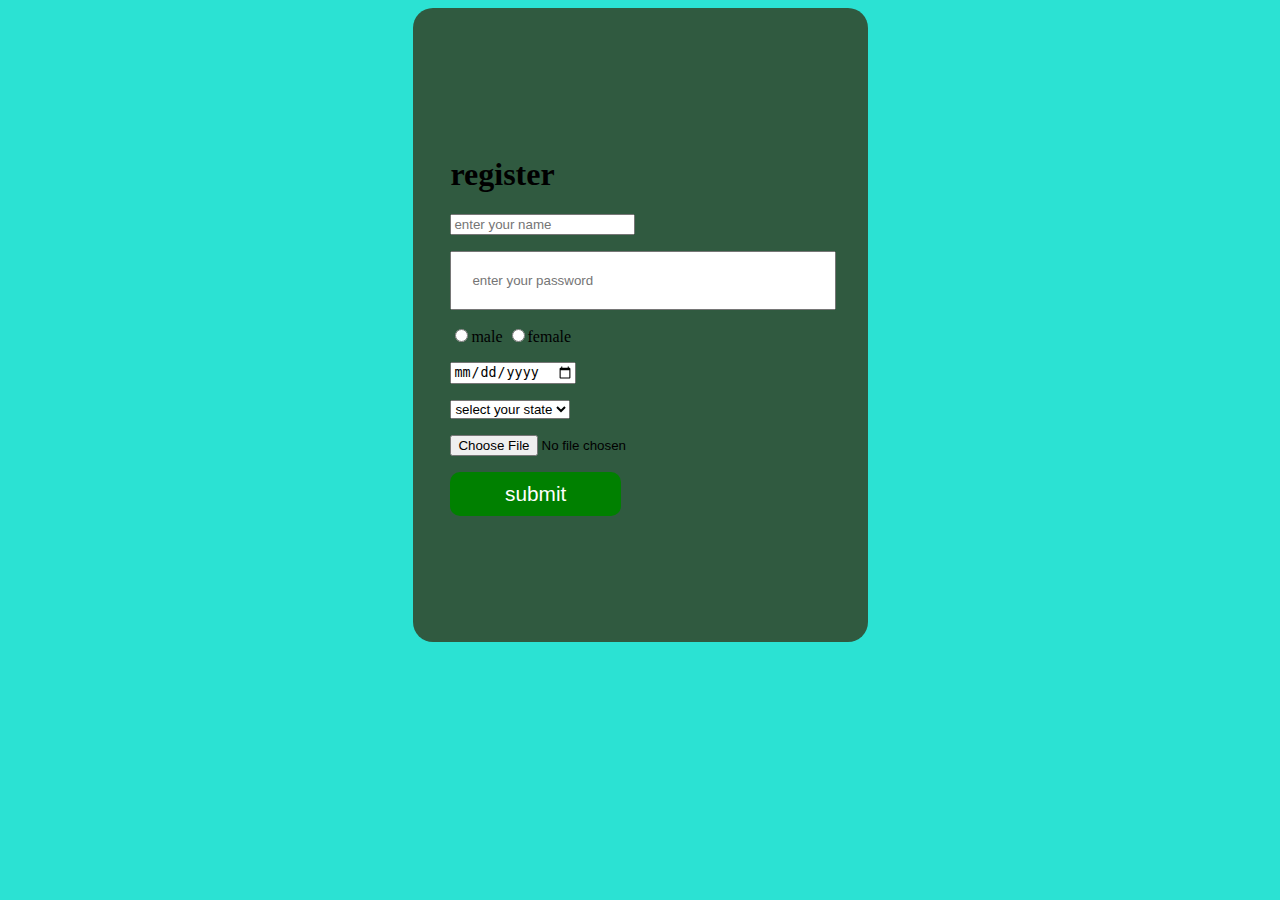
<file: INDEX.HTML>
<!DOCTYPE html>
<html lang="en">

<head>
    <meta charset="UTF-8">
    <meta name="viewport" content="width=device-width, initial-scale=1.0">
    <title>Document</title>


    <style>
        body {
            background-color:rgb(43, 226, 211);
        }
        .container{
             background-color:rgb(48, 90, 64);
             width:30%;
             margin:auto;  
             padding:10% 3%;
             border-radius: 20px;

            }
        
        .form-field input,.form-field select{
         width:90%;
         padding:20px; 

         }
         button{
            background-color: green;
            color:white;
            padding:10px;
            border: none;
            width: 45%;
            border-radius: 10px;
            font-size:1.3rem
         }
         @media (max-width:436px){
            .container{
                width: 90%;
            }
         }
</style>

<body>
    <form class="container"="./login.html">

        <h1 class="title">register</h1>
        <p class="form -field">
            <input type="name" placeholder="enter your name" required />
        </p>
        <p class="form-field">
            <input type="password" placeholder="enter your password" required />
        </p>
        <p class= "form -radio">
            <input type="radio" name="gender" />male
            <input type="radio" name="gender" />female
        </p>
        <p="form -field">
            <input type="date" required />
        </p>
        <p class="form -field">
            <select required>
                <option value="">select your state</option>
                <option value="">AP</option>

                <option value="">MP</option>
            </select>
            </p>

            <p class="form -field">
                <input type="file" />
                </p>
                <button>submit</button>
    </form>
</body>

</html>
</file>
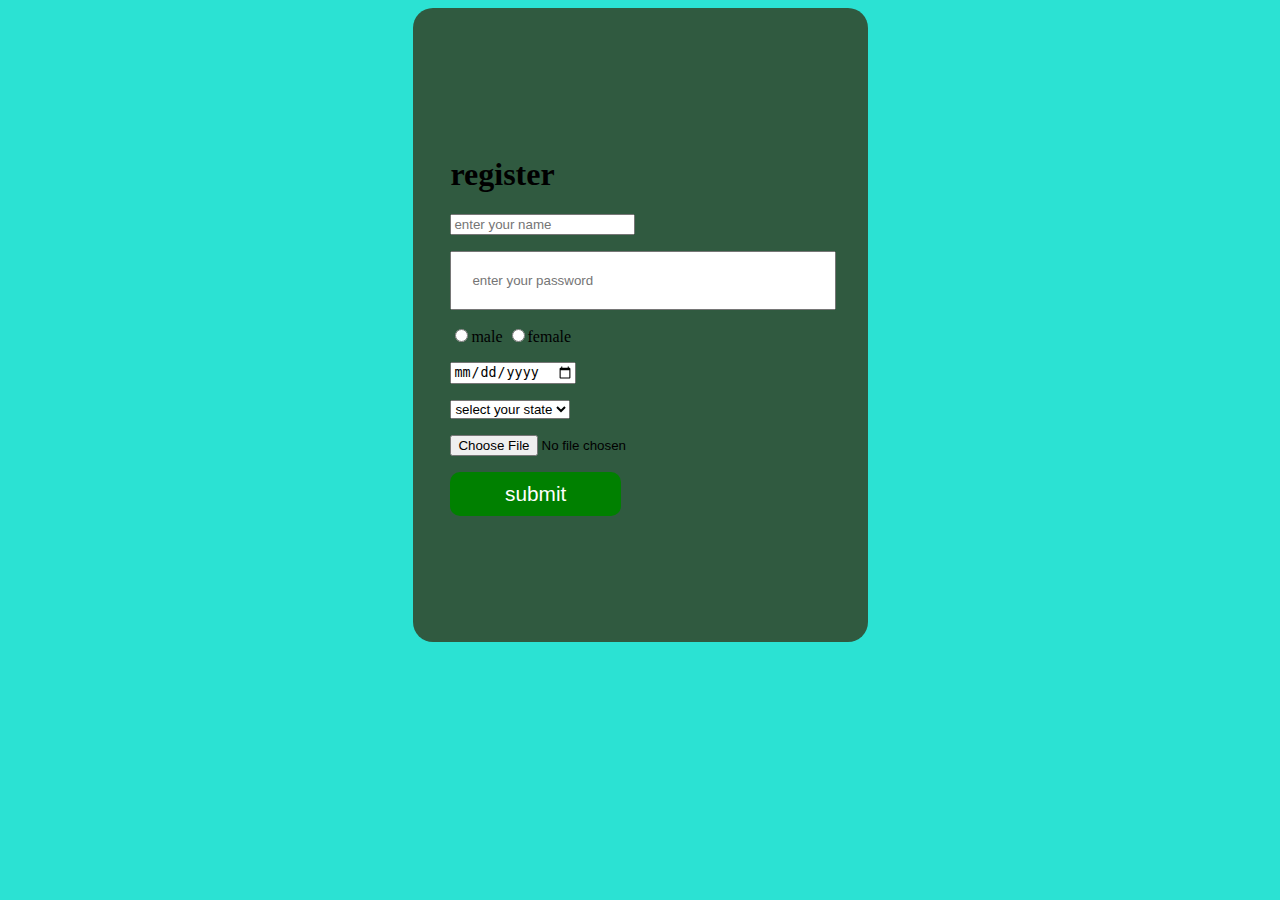
<file: index.html>
<!DOCTYPE html>
<html lang="en">

<head>
    <meta charset="UTF-8">
    <meta name="viewport" content="width=device-width, initial-scale=1.0">
    <title>Document</title>


    <style>
        body {
            background-color:rgb(43, 226, 211);
        }
        .container{
             background-color:rgb(48, 90, 64);
             width:30%;
             margin:auto;  
             padding:10% 3%;
             border-radius: 20px;

            }
        
        .form-field input,.form-field select{
         width:90%;
         padding:20px; 

         }
         button{
            background-color: green;
            color:white;
            padding:10px;
            border: none;
            width: 45%;
            border-radius: 10px;
            font-size:1.3rem
         }
         @media (max-width:436px){
            .container{
                width: 90%;
            }
         }
</style>

<body>
    <form class="container" action="./login.html">

        <h1 class="title">register</h1>
        <p class="form -field">
            <input type="name" placeholder="enter your name" required />
        </p>
        <p class="form-field">
            <input type="password" placeholder="enter your password" required />
        </p>
        <p class= "form -radio">
            <input type="radio" name="gender" />male
            <input type="radio" name="gender" />female
        </p>
        <p="form -field">
            <input type="date" required />
        </p>
        <p class="form -field">
            <select required>
                <option value="">select your state</option>
                <option value="">AP</option>

                <option value="">MP</option>
            </select>
            </p>

            <p class="form -field">
                <input type="file" />
                </p>
                <button>submit</button>
    </form>
</body>

</html>
</file>
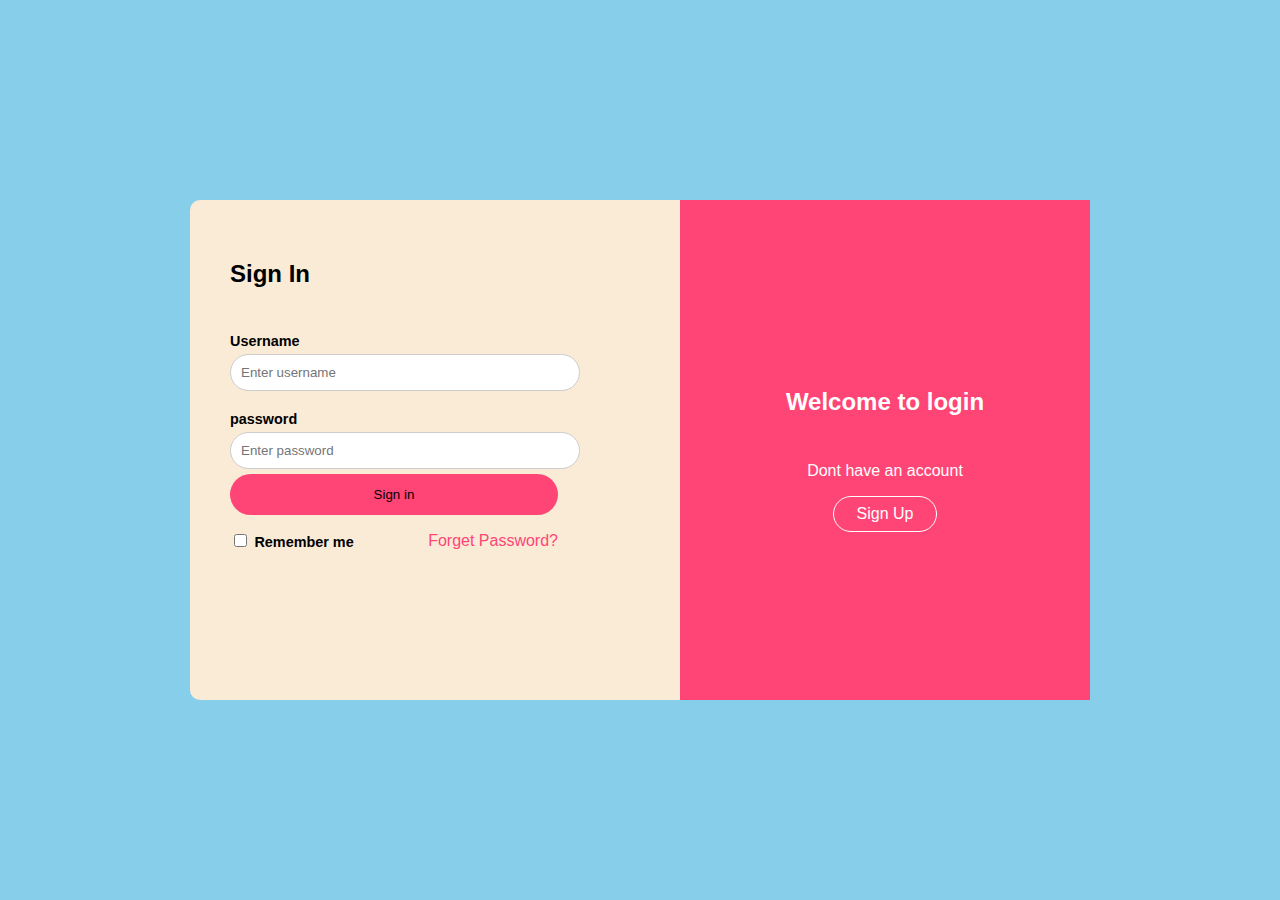
<file: login.html>
<!DOCTYPE html>
<html lang="en">

<head>
   <meta charset="UTF-8">
   <meta name="viewport" content="width=device-width, initial-scale=1.0">
   <title>Document</title>
   <style>
      body {

         font-family:Arial,Helvetica,sans-serif;
         display: flex;
         justify-content: center;
         align-items: center;
         height: 100vh;
         margin: 0;
         background-color: skyblue
      }

      .container {
         display: flex;
         height: 500px;
         width: 900px;
         background-color: antiquewhite;
         border-radius: 10px;
      }

      .login-section {
         width: 50%;
         padding: 40px;
      }

      h2 {
         margin-bottom: 30px;
      }

      form {
         display: flex;
         flex-direction: column;
      }

      label {
         font-size: 0.9rem;
         font-weight: bold;
         margin-top: 15px;
      }

      input[type="text"],
      input[type="password"] {
         width: 100%;
         padding: 10px;
         margin: 5px 0px;
         border-radius: 25px;
         border: 1px solid #ccc;
      }

      button {
         width: 100%;
         padding: 13px;
         margin-top:8px, 20px;
         border-radius: 25px;
         border: none;
         background-color: #ff4576;
      }

      .remember-links {
         display: flex;
         justify-content: space-between;
         align-items: center;
      }

      .remember-links a {
         text-decoration: none;
         color: #ff4576;
      }
      .welcome-section{
         width: 50%;
         background-color: #ff4576;
         display: flex;
         justify-content: center;
         align-items: center;
         flex-direction: column;
         color: white;
       } 
       .sign-up{
         border: 1px solid white;
         width: 20%;
         text-decoration: none;
         color: white;
         background-color:#ff4576;
         padding:8px 10px;
         border-radius:25px;
         text-align: center;
       }
       .sign-up:hover{
         background-color: white;
         color: #ff4576;

       }
       @media (max-width: 768px){
         .container{
            flex-direction: column;
            width: 90%;
            height: auto;
         }
         .login-section{
            width: 100%;
            padding: 30px;
         }
         .welcome-section{
            width: 100%;
            padding: 40px 20px;
         }
       }
       input[type="text"],
      input[type="password"],button,.remember-links{
         width: 80%;
      }

   </style>
</head>

<body>
   <div class="container">
      <div class="login-section">
         <h2>Sign In</h2>
         <form action="">
            <label for="">Username</label>
            <input type="text" placeholder="Enter username" required />
            <label for="">password</label>
            <input type="password" placeholder="Enter password" required />
            <button>Sign in</button>
            <div class="remember-links">
            <p>
                  <input type="checkbox">
                  <label>Remember me</label>
            </p>
               <a href="">Forget Password?</a>
            </div>
         </form>
      </div>
      <div class="welcome-section">
         <h2>Welcome to login</h2>
         <p> Dont have an account</p>
         <a href="" class="sign-up">Sign Up</a>
      </div>
   </div>
</body>

</html>
</file>
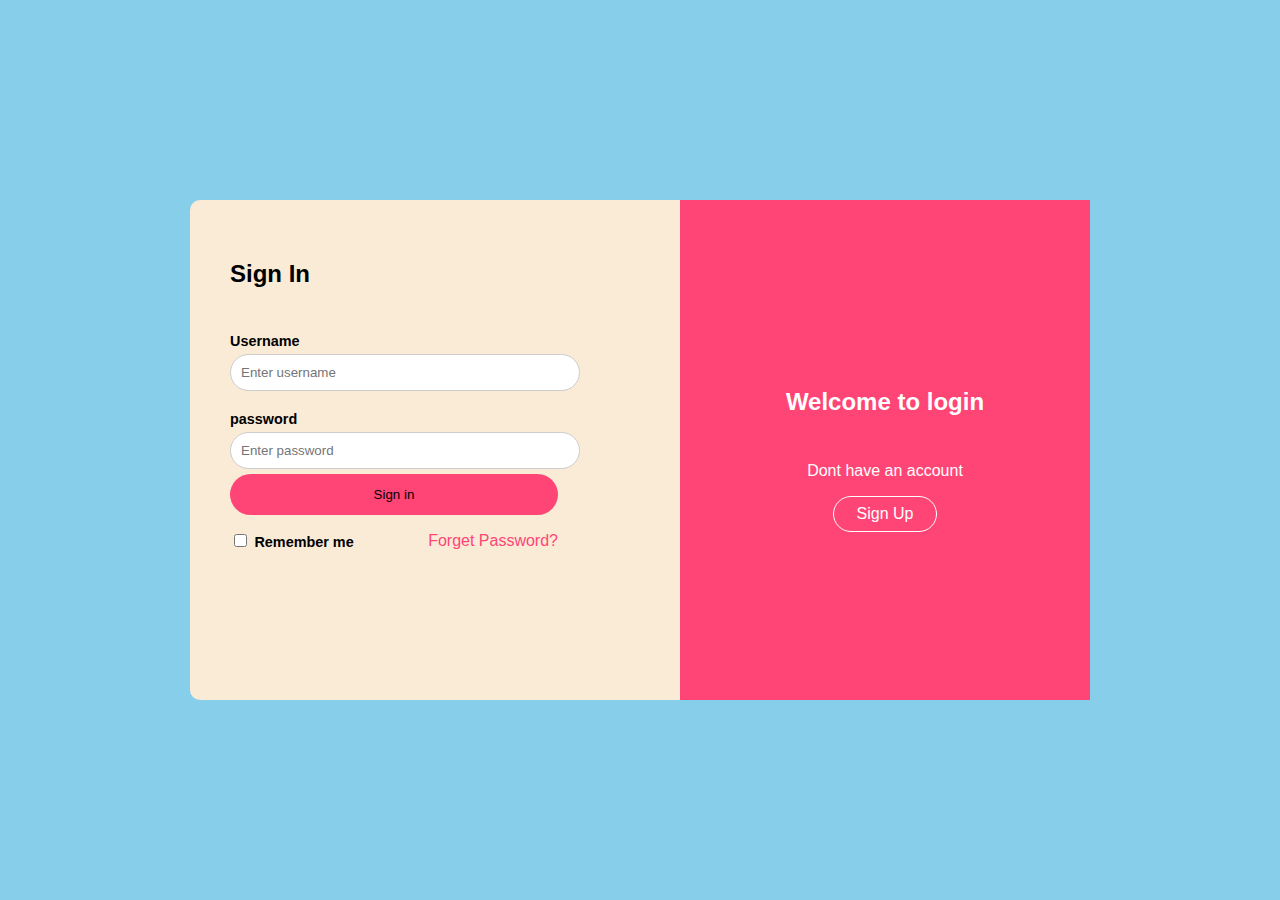
<file: LOGON.HTML>
<!DOCTYPE html>
<html lang="en">

<head>
   <meta charset="UTF-8">
   <meta name="viewport" content="width=device-width, initial-scale=1.0">
   <title>Document</title>
   <style>
      body {

         font-family:Arial,Helvetica,sans-serif;
         display: flex;
         justify-content: center;
         align-items: center;
         height: 100vh;
         margin: 0;
         background-color: skyblue
      }

      .container {
         display: flex;
         height: 500px;
         width: 900px;
         background-color: antiquewhite;
         border-radius: 10px;
      }

      .login-section {
         width: 50%;
         padding: 40px;
      }

      h2 {
         margin-bottom: 30px;
      }

      form {
         display: flex;
         flex-direction: column;
      }

      label {
         font-size: 0.9rem;
         font-weight: bold;
         margin-top: 15px;
      }

      input[type="text"],
      input[type="password"] {
         width: 100%;
         padding: 10px;
         margin: 5px 0px;
         border-radius: 25px;
         border: 1px solid #ccc;
      }

      button {
         width: 100%;
         padding: 13px;
         margin-top:8px, 20px;
         border-radius: 25px;
         border: none;
         background-color: #ff4576;
      }

      .remember-links {
         display: flex;
         justify-content: space-between;
         align-items: center;
      }

      .remember-links a {
         text-decoration: none;
         color: #ff4576;
      }
      .welcome-section{
         width: 50%;
         background-color: #ff4576;
         display: flex;
         justify-content: center;
         align-items: center;
         flex-direction: column;
         color: white;
       } 
       .sign-up{
         border: 1px solid white;
         width: 20%;
         text-decoration: none;
         color: white;
         background-color:#ff4576;
         padding:8px 10px;
         border-radius:25px;
         text-align: center;
       }
       .sign-up:hover{
         background-color: white;
         color: #ff4576;

       }
       @media (max-width: 768px){
         .container{
            flex-direction: column;
            width: 90%;
            height: auto;
         }
         .login-section{
            width: 100%;
            padding: 30px;
         }
         .welcome-section{
            width: 100%;
            padding: 40px 20px;
         }
       }
       input[type="text"],
      input[type="password"],button,.remember-links{
         width: 80%;
      }

   </style>
</head>

<body>
   <div class="container">
      <div class="login-section">
         <h2>Sign In</h2>
         <form action="">
            <label for="">Username</label>
            <input type="text" placeholder="Enter username" required />
            <label for="">password</label>
            <input type="password" placeholder="Enter password" required />
            <button>Sign in</button>
            <div class="remember-links">
            <p>
                  <input type="checkbox">
                  <label>Remember me</label>
            </p>
               <a href="">Forget Password?</a>
            </div>
         </form>
      </div>
      <div class="welcome-section">
         <h2>Welcome to login</h2>
         <p> Dont have an account</p>
         <a href="" class="sign-up">Sign Up</a>
      </div>
   </div>
</body>

</html>
</file>
